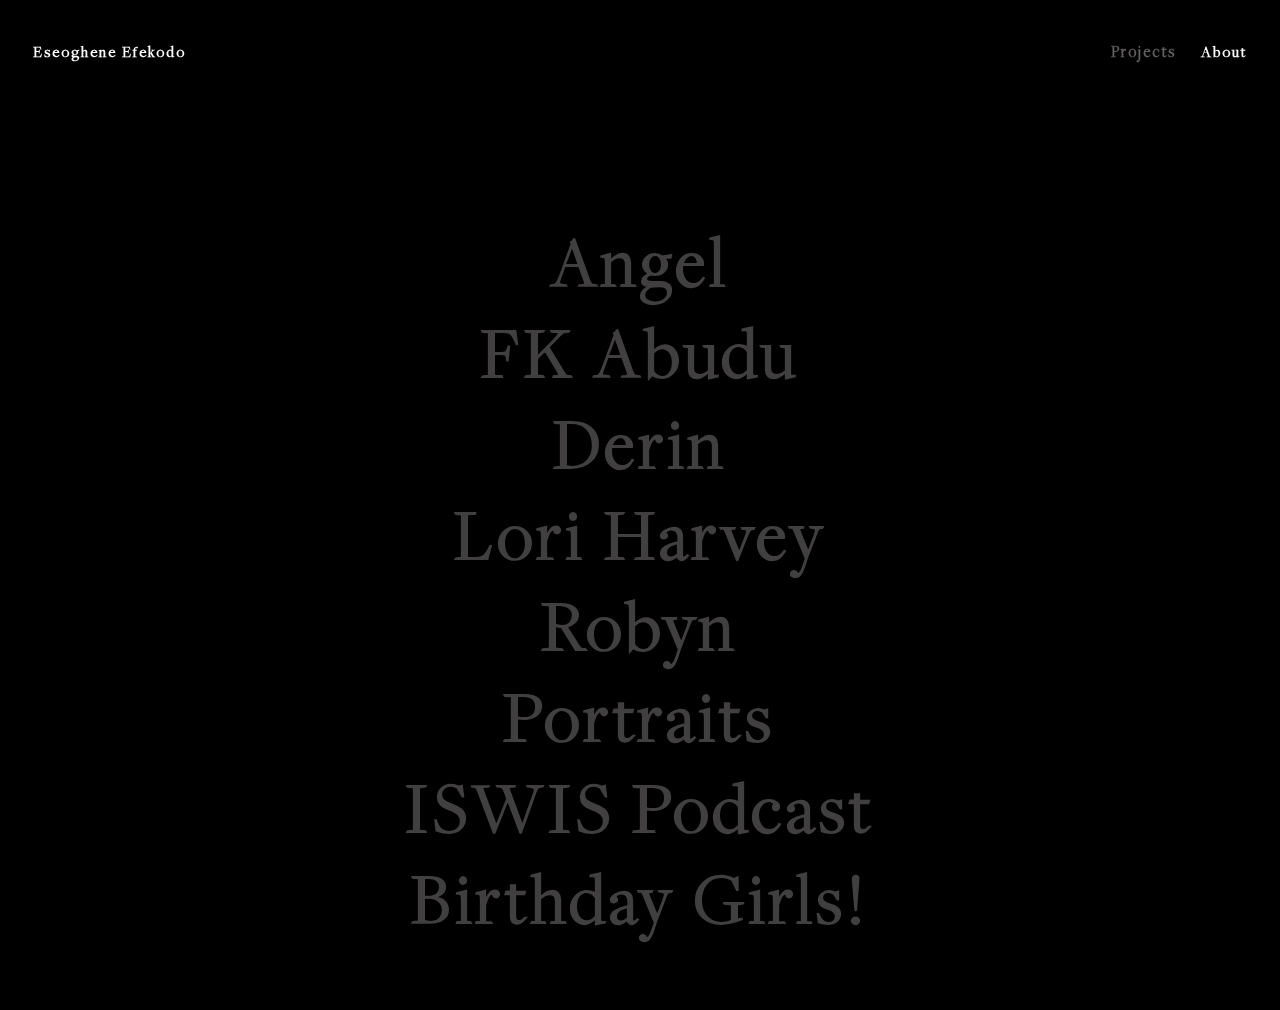
<file: index.htm>
<html lang="en">

<head>
    <meta charset="UTF-8" />
    <meta http-equiv="X-UA-Compatible" content="IE=edge" />
    <meta name="viewport" content="width=device-width, initial-scale=1.0" />
    <link rel="stylesheet" href="css/main.css" />
    <link rel="stylesheet" href="css/header-styles.css" />
    <link rel="stylesheet" href="css/gallery.css" />
    <link rel="stylesheet" href="css/pseudostyles.css" />
    <title>Eseoghene Efekodo</title>
</head>

<body>
    <!-- the inspo is https://www.rudolfson.com/ -->
    <!-- about to try page transitions -->


    <header>
        <div class="left">
            <a href="" class="always-white">Eseoghene Efekodo</a>
        </div>
        <div class="right">
            <a href="index.htm" class="one">Projects</a>
            <a href="about.htm" class="two">About</a>
        </div>
    </header>

    <section class="bottom">
        <div class="gallery angel">
            <a href="angel.htm">Angel</a>
        </div>


        <div class="gallery fk">
            <a href="fk.htm">FK Abudu</a>
        </div>
        <div class="gallery derin">
            <a href="">Derin</a>
        </div>
        <div class="gallery lori">
            <a href="">Lori Harvey</a>
        </div>
        <div class="gallery robyn">
            <a href=" ">Robyn</a>
        </div>


        <div class="gallery portraits">
            <a href=" ">Portraits</a>
        </div>
        <div class="gallery iswis">
            <a href=" ">ISWIS Podcast</a>
        </div>
        <div class="gallery birthdays">
            <a href="">Birthday Girls!</a>
        </div>
    </section>
    <br />
    <br />
    <br />
    <br />
</body>

</html>
</file>
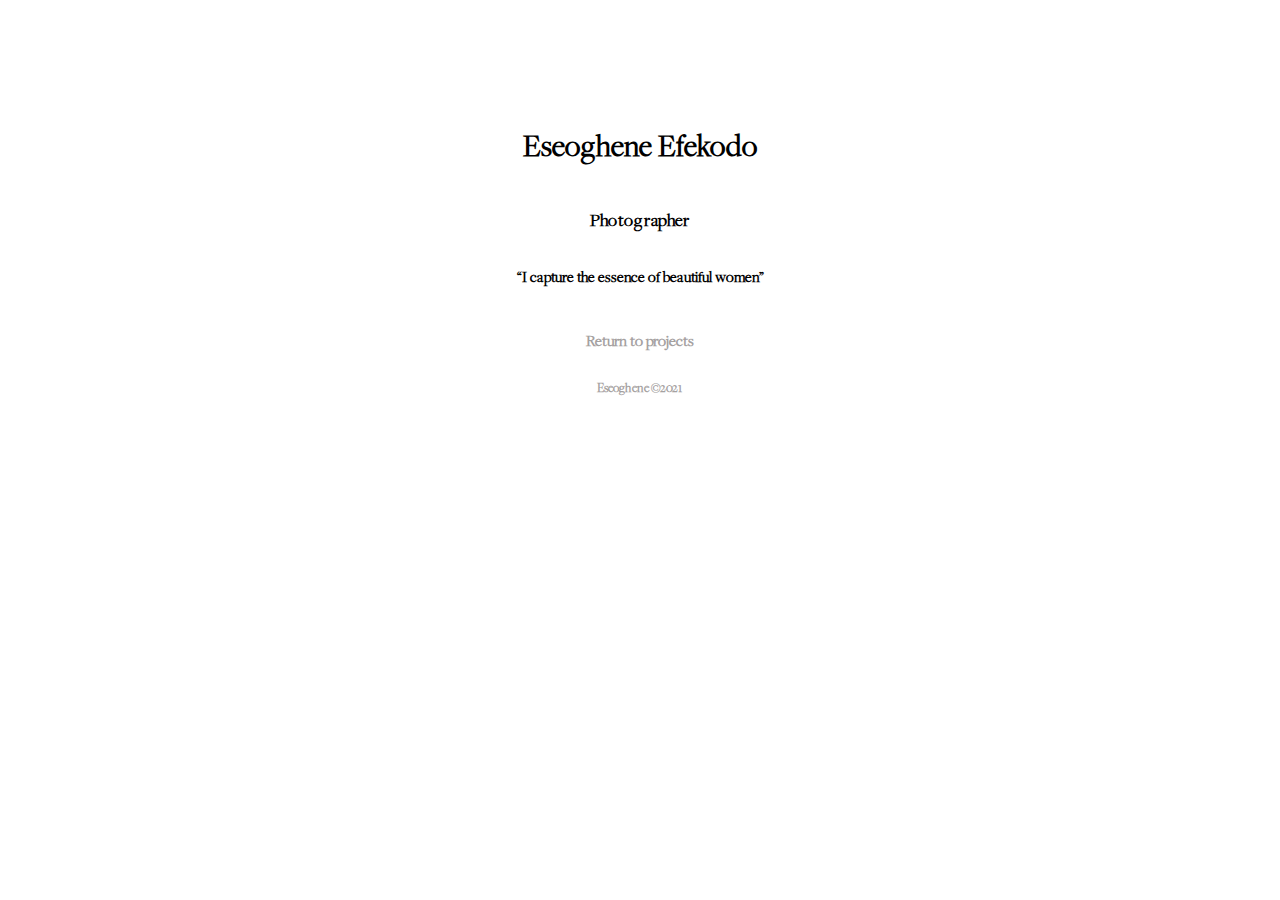
<file: about.htm>
<html>

<head>
    <link rel="stylesheet" href="css/secondary-header-styles.css">
    <link rel="stylesheet" href="css/pseudostyles.css">
    <link rel="stylesheet" href="css/about-styles.css">
</head>

<body>
    <section class="top">
        <h1>Eseoghene Efekodo</h1>
        <h3>Photographer</h3>
        <p><q>I capture the essence of beautiful women</q></p>
    </section>

    <section class="navigate">
        <a href="index.htm">
            <h5>Return to projects</h5>
        </a>
        <h6>Eseoghene ©2021</h6>

    </section>
</body>

</html>
</file>
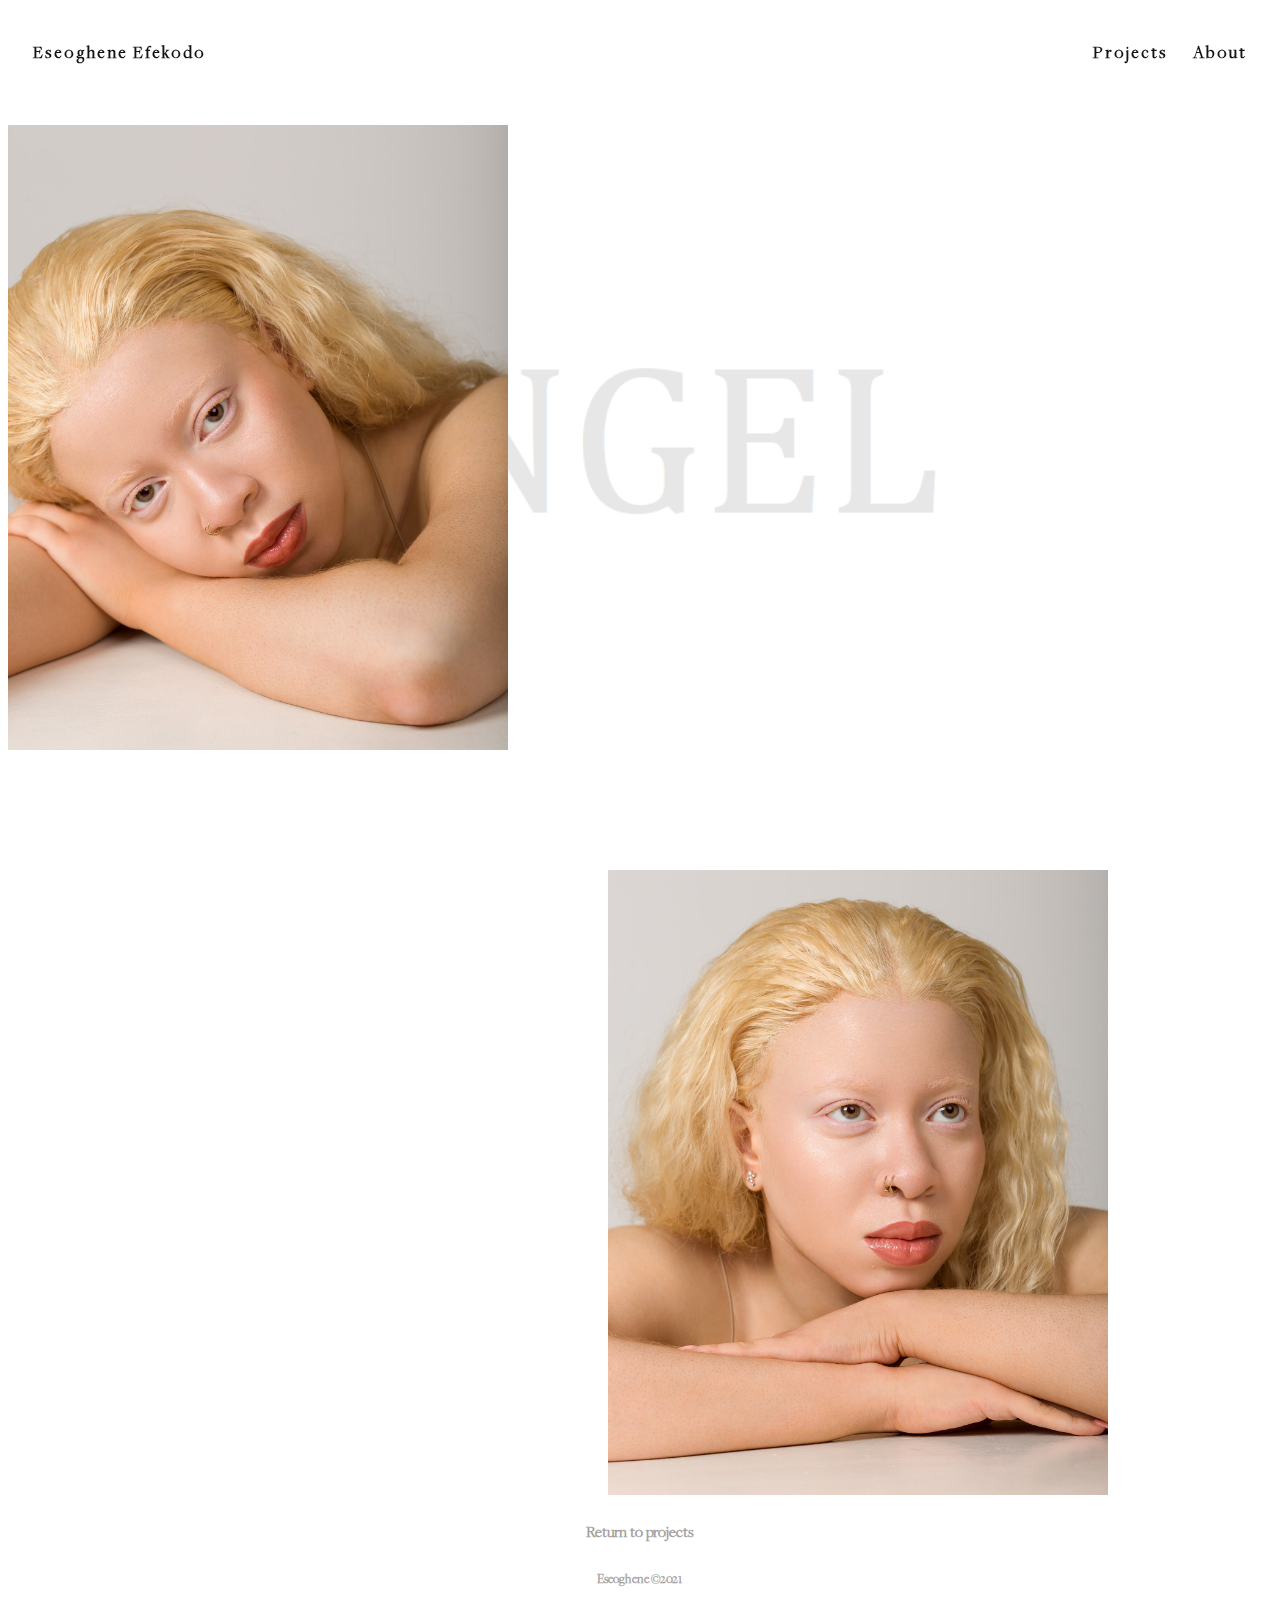
<file: angel.htm>
<html>

<head>
    <link rel="stylesheet" href="css/secondary-header-styles.css">
    <link rel="stylesheet" href="css/angel-main-styles.css">
</head>

<body>
    <header>
        <div class="left">
            <a href="" class="">Eseoghene Efekodo</a>
        </div>
        <div class="right">
            <a href="index.htm" class="one">Projects</a>
            <a href="about.htm" class="two">About</a>
        </div>
    </header>

    <section class="gallery">
        <div class="top">
            <div class="top-left">
                <!-- add the image here -->
                <img src="images/angel/angel1.jpg" alt="" width="500px">
            </div>
            <div class="top-right">
                <!-- here is a space to give spatial design -->
            </div>
        </div>

        <div class="bottom">
            <div class="bottom-left">
                <!-- here is a space for spatial design -->
            </div>
            <div class="bottom-right">
                <!-- add the image here -->
                <img src="images/angel/angel2.jpg" alt="" width="500px">
            </div>
        </div>
    </section>
    <section class="navigate">
        <a href="index.htm">
            <h5>Return to projects</h5>
        </a>
        <h6>Eseoghene ©2021</h6>

    </section>
</body>

</html>
</file>
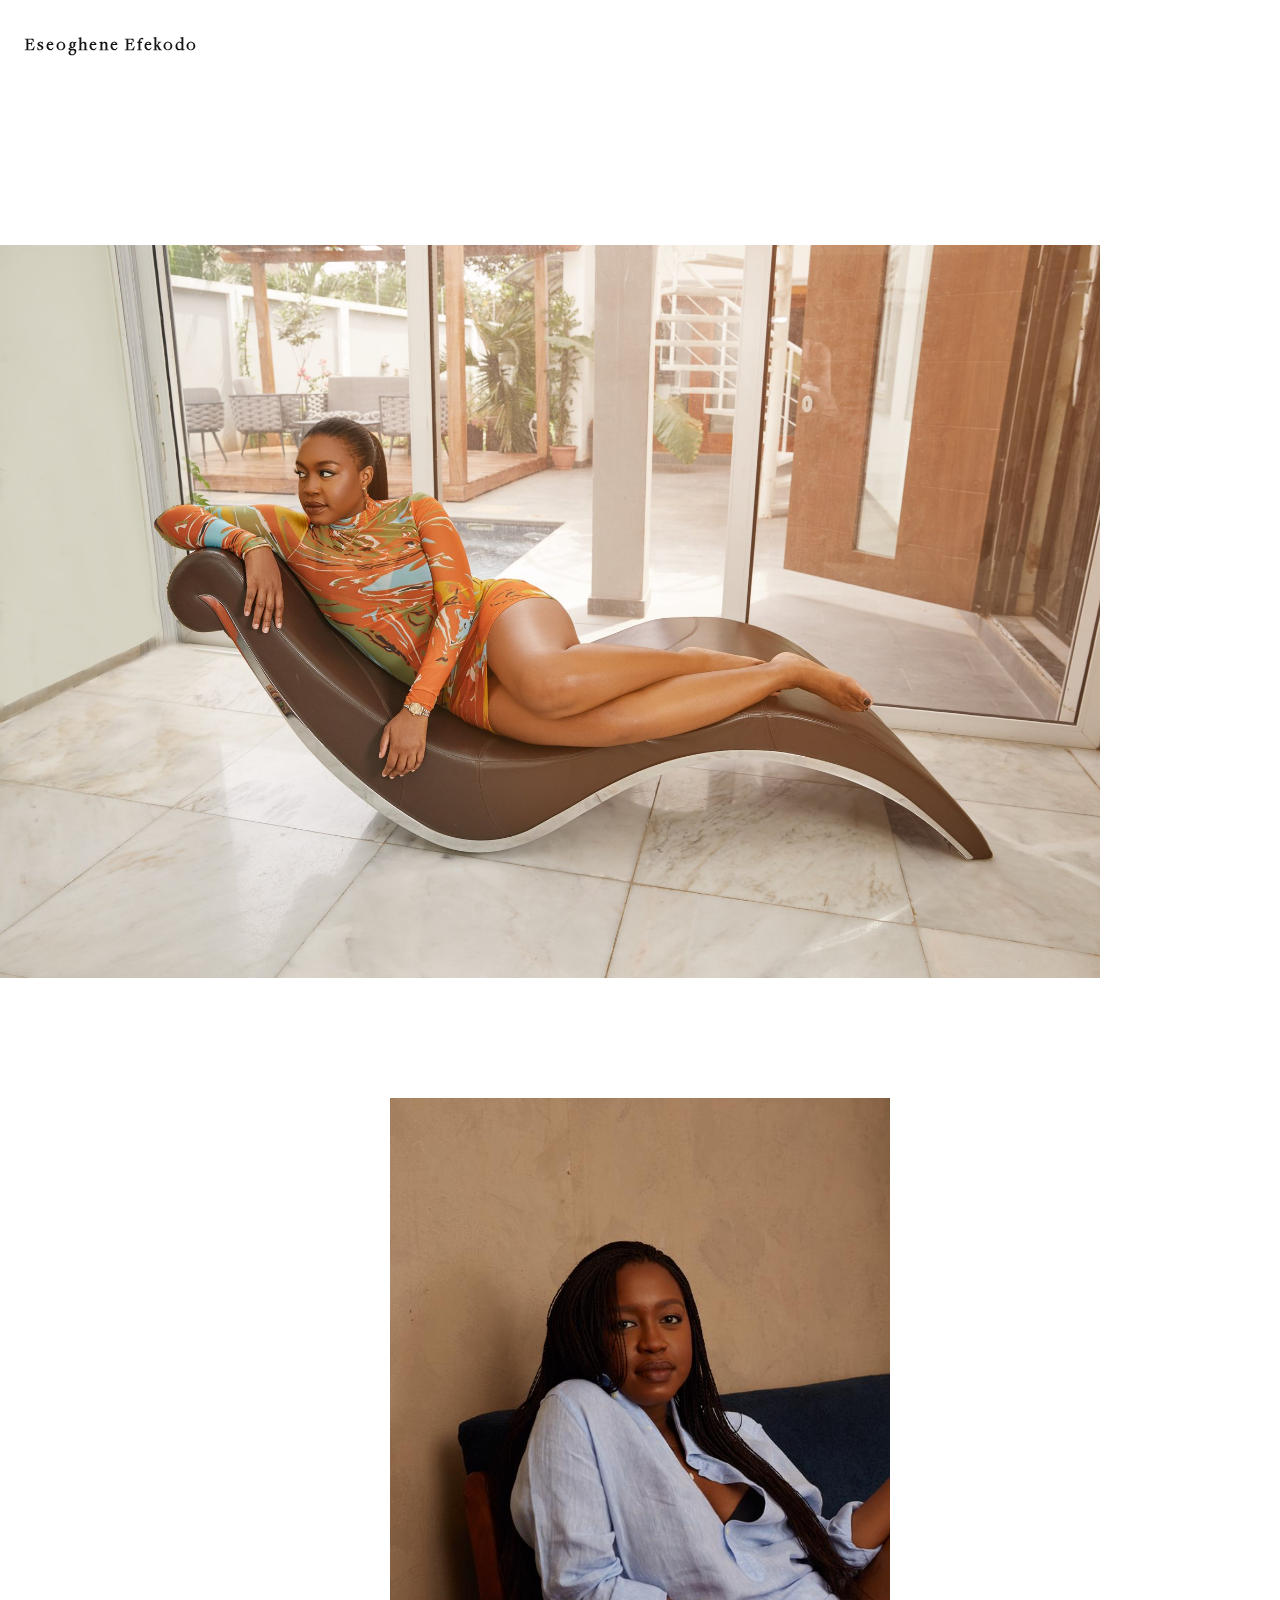
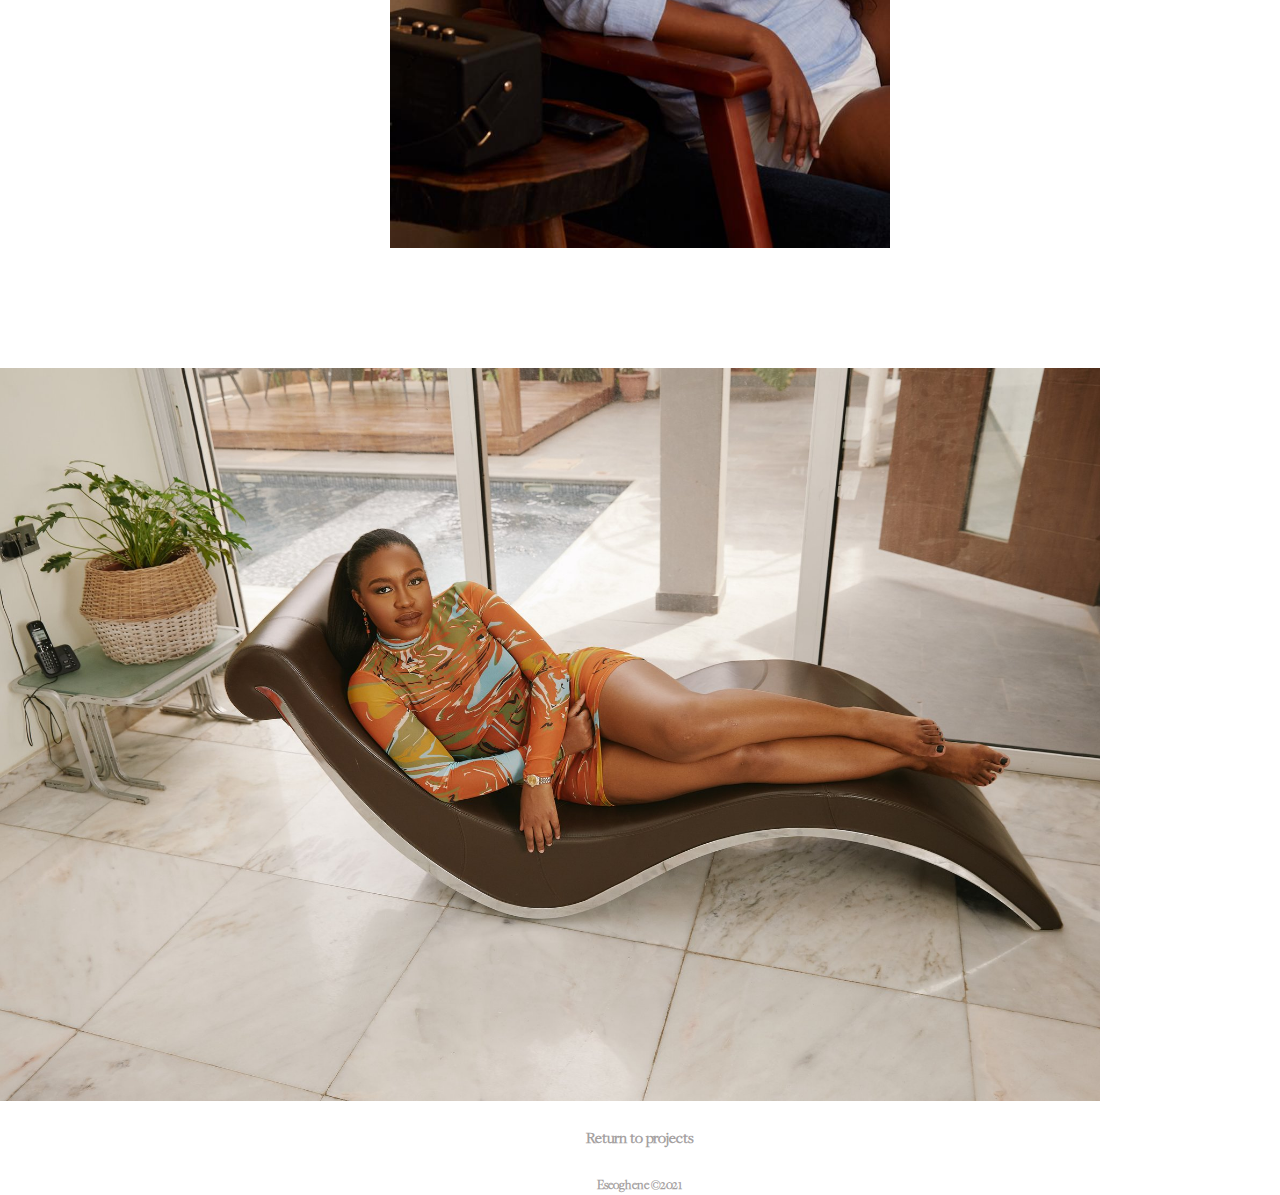
<file: fk.htm>
<html>

<head>
    <link rel="stylesheet" href="css/secondary-header-styles.css">
    <link rel="stylesheet" href="css/fk-styles.css">

</head>

<body>
    <header>
        <div class="left">
            <a href="index.htm" class="">Eseoghene Efekodo</a>
        </div>
        <div class="right">
            <!-- <a href="index.htm" class="one">Projects</a>
            <a href="about.htm" class="two">About</a> -->
        </div>
    </header>

    <section class="gallery">
        <div class="top">
            <img src="images/fk/fk3.jpg" alt="" width="1100px">
        </div>
        <div class="center ">
            <div class="left">
                <!-- a space  -->
            </div>
            <div class="middle">
                <img src="images/fk/fk1.jpg" alt="" width="500px">
            </div>
            <div class="right">
                <!-- a space -->
            </div>
        </div>
        <div class="bottom ">
            <img src="images/fk/fk2.jpg" alt="" width="1100px">
        </div>
    </section>
    <section class="navigate">
        <a href="index.htm">
            <h5>Return to projects</h5>
        </a>
        <h6>Eseoghene ©2021</h6>

    </section>
</body>

</html>
</file>
<file: css/main.css>
@font-face {
    font-family: Freight Big Pro;
    src: url(../font/FreightBigProLight-Regular/FreightBigProLight-Regular.ttf);
}

body {
    background-color: black;
    font-family: Freight Big Pro, serif;
    font-weight: bolder;
}

a {
    text-decoration: none;
}

.bottom {
    padding-bottom: 70px;
}


/* ::-webkit-scrollbar {
    display: none;
} */
</file>
<file: css/header-styles.css>
header {
    display: flex;
    justify-content: space-between;
    padding-top: 35px;
    padding-left: 25px;
    padding-right: 25px;
    padding-bottom: 60px;
    font-size: 16px;
    letter-spacing: 2px;
}

header {
    /* fixed keyword is fine too */
    /* position: sticky; */
    position: sticky;
    z-index: 100;
    top: 0;
    display: flex;
    /* z-index: 100; */
}

header a {
    transition-property: font-size;
    transition-duration: 0.25s;
    transition-timing-function: ease;
    /* transition-timing-function: cubic-bezier(.23, 1, .32, 1); */
}

header a:hover {
    font-size: 18px;
}

.always-white,
.two {
    color: white;
}

.always-white:hover,
.two:hover {
    color: rgb(226, 222, 222);
}

.one {
    padding-right: 20px;
    color: rgb(99, 95, 95);
    font-size: 17px;
}
</file>
<file: css/gallery.css>
.bottom {
    display: flex;
    flex-direction: column;
    flex-wrap: wrap;
    align-items: center;
    font-size: 73.43px;
    font-weight: bold;
}

.bottom a {
    color: rgb(65, 63, 63);
    letter-spacing: 5px;
}


/* trying out hovering the links from the bottom selector below */

.bottom a {
    transition-property: color, font-size;
    transition-duration: 1.5s;
    transition-timing-function: ease;
    /* bottom: 0; */
    /* transition: bottom 0.2s ease; */
}

.bottom a:hover {
    color: white;
    font-size: 60px;
}

.gallery {
    position: relative;
    margin: auto;
    top: 100px;
    transition-property: background;
    transition-duration: 3s;
    transition-timing-function: cubic-bezier(.23, 1, .32, 1);
    /* transition-timing-function: ease; */
}

.gallery.angel:hover {
    background: linear-gradient( rgba(46, 46, 45, 0.5), rgba(107, 107, 104, 0.5)), url(../images/angel/angel1.jpg);
    background-position: center;
    background-size: cover;
    background-repeat: no-repeat;
    height: 300px;
    width: 300px;
    /* background-attachment: fixed; */
}

.gallery.fk:hover {
    background: linear-gradient( rgba(141, 141, 121, 0.5), rgba(107, 107, 104, 0.5)), url("../images/fk/fk3.jpg");
    background-position: center top;
    background-size: cover;
    background-repeat: no-repeat;
    height: 300px;
    width: 300px;
    /* background-attachment: fixed; */
}

.gallery.derin:hover {
    background: linear-gradient( rgba(46, 46, 45, 0.5), rgba(107, 107, 104, 0.5)), url("../images/derin/derin2.jpg");
    background-position: center;
    background-size: cover;
    background-repeat: no-repeat;
    height: 300px;
    width: 300px;
    /* background-attachment: fixed; */
}

.gallery.lori:hover {
    background-image: linear-gradient( rgba(46, 46, 45, 0.5), rgba(107, 107, 104, 0.5)), url(../images/lori/IMG_20210529_171454.jpg);
    background-position: left top;
    background-size: cover;
    background-repeat: no-repeat;
    height: 300px;
    width: 300px;
    /* background-attachment: fixed; */
}

.gallery.robyn:hover {
    background: linear-gradient( rgba(46, 46, 45, 0.5), rgba(107, 107, 104, 0.5)), url(../images/robyn/robyn4.jpg);
    background-position: center top;
    background-size: cover;
    background-repeat: no-repeat;
    height: 300px;
    width: 300px;
    /* background-attachment: fixed; */
}

.gallery.lydia:hover {
    background: linear-gradient( rgba(46, 46, 45, 0.5), rgba(107, 107, 104, 0.5)), url(../images/lydia/lydia3.png);
    height: 300px;
    width: 300px;
    background-position: center top;
    background-size: cover;
    background-repeat: no-repeat;
}

.gallery.portraits:hover {
    background-image: linear-gradient( rgba(46, 46, 45, 0.5), rgba(107, 107, 104, 0.5)), url(../images/portraits/portrait1.jpg);
    background-position: right top;
    background-size: cover;
    background-repeat: no-repeat;
    height: 300px;
    width: 300px;
}

.gallery.iswis:hover {
    background-image: linear-gradient( rgba(68, 68, 67, 0.5), rgba(107, 107, 104, 0.5)), url(../images/iswis/iswis1.jpg);
    background-position: center top;
    background-size: cover;
    background-repeat: no-repeat;
    height: 300px;
    width: 300px;
}

.gallery.birthdays:hover {
    background-image: url(../images/birthday/bday1.jpg);
    background-position: center;
    background-size: cover;
    background-repeat: no-repeat;
    height: 300px;
    width: 300px;
}
</file>
<file: css/pseudostyles.css>
/* for small */
    
    @media screen and (max-width: 576px) {
        header {
            padding-bottom: 0px;
            position: relative;
        }
        header a.one,
        a.two {
            font-size: 10px;
        }
        a.always-white {
            font-size: 15px;
        }
        .gallery a {
            font-size: 30px;
        }
        .bottom {
            padding-top: 0px;
        }
        section.top {
            font-size: larger;
        }
        /* .navigate a {
            font-size: 30px;
        } */
    }
</file>
<file: css/secondary-header-styles.css>
header {
    display: flex;
    justify-content: space-between;
    padding-top: 35px;
    padding-left: 25px;
    padding-right: 25px;
    padding-bottom: 60px;
    font-size: 18px;
    letter-spacing: 2px;
}

header {
    /* fixed keyword is fine too */
    /* position: sticky; */
    position: sticky;
    z-index: 100;
    top: 0;
    display: flex;
}

header a {
    color: rgb(20, 20, 20);
    text-decoration: none;
    transition-property: font-size;
    transition-duration: 0.25s;
    transition-timing-function: ease;
    /* transition-timing-function: cubic-bezier(.23, 1, .32, 1); */
}

header a:hover {
    font-size: 20px;
}

.one {
    padding-right: 20px;
}

.navigate {
    display: flex;
    flex-direction: column;
    justify-content: center;
    align-items: center;
    /* padding-top: 180px; */
    color: rgb(165, 161, 161);
    font-size: 20px;
}

.navigate h6 {
    margin: 0px;
}

.navigate a {
    text-decoration: none;
    font-size: 20px;
    color: rgb(165, 161, 161);
    margin: 0px;
    transition: font-size;
    transition-timing-function: ease-in;
}

.navigate a:hover {
    font-size: 22px;
}
</file>
<file: css/about-styles.css>
@font-face {
    font-family: Freight Big Pro;
    src: url(../font/FreightBigProLight-Regular/FreightBigProLight-Regular.ttf);
}

body {
    font-family: Freight Big Pro;
    font-weight: bolder;
}

.top {
    padding-top: 100px;
    display: flex;
    flex-direction: column;
    justify-content: center;
    align-items: center;
}
</file>
<file: css/angel-main-styles.css>
@font-face {
    font-family: Freight Big Pro;
    src: url(../font/FreightBigProLight-Regular/FreightBigProLight-Regular.ttf);
}

body {
    font-family: Freight Big Pro, serif;
    font-weight: bold;
    background-color: white;
    background-image: url(../images/backgrounds/angelbg.png);
    background-attachment: fixed;
    background-position: top;
    background-size: contain;
    background-repeat: no-repeat;
}

.top-right {
    width: 600px;
    height: 600px;
    /* background-color: green; */
}

.bottom-left {
    width: 600px;
    height: 600px;
    /* background-color: green; */
}

.top,
.bottom {
    display: flex;
    flex-direction: row;
}

.bottom {
    padding-top: 120px;
}
</file>
<file: css/fk-styles.css>
@font-face {
    font-family: Freight Big Pro;
    src: url(../font/FreightBigProLight-Regular/FreightBigProLight-Regular.ttf);
}

body {
    margin: 0;
    font-family: Freight Big Pro, serif;
    font-weight: bold;
    background-color: white;
    background-image: url(../images/backgrounds/fkbg.png);
    background-attachment: fixed;
    background-position: bottom;
    background-size: contain;
    background-repeat: no-repeat;
    /* overflow-x: hidden; */
}

.left,
.right {
    height: 150px;
    width: 500px;
}

.center {
    display: flex;
    padding-top: 120px;
    padding-bottom: 120px;
}
</file>
